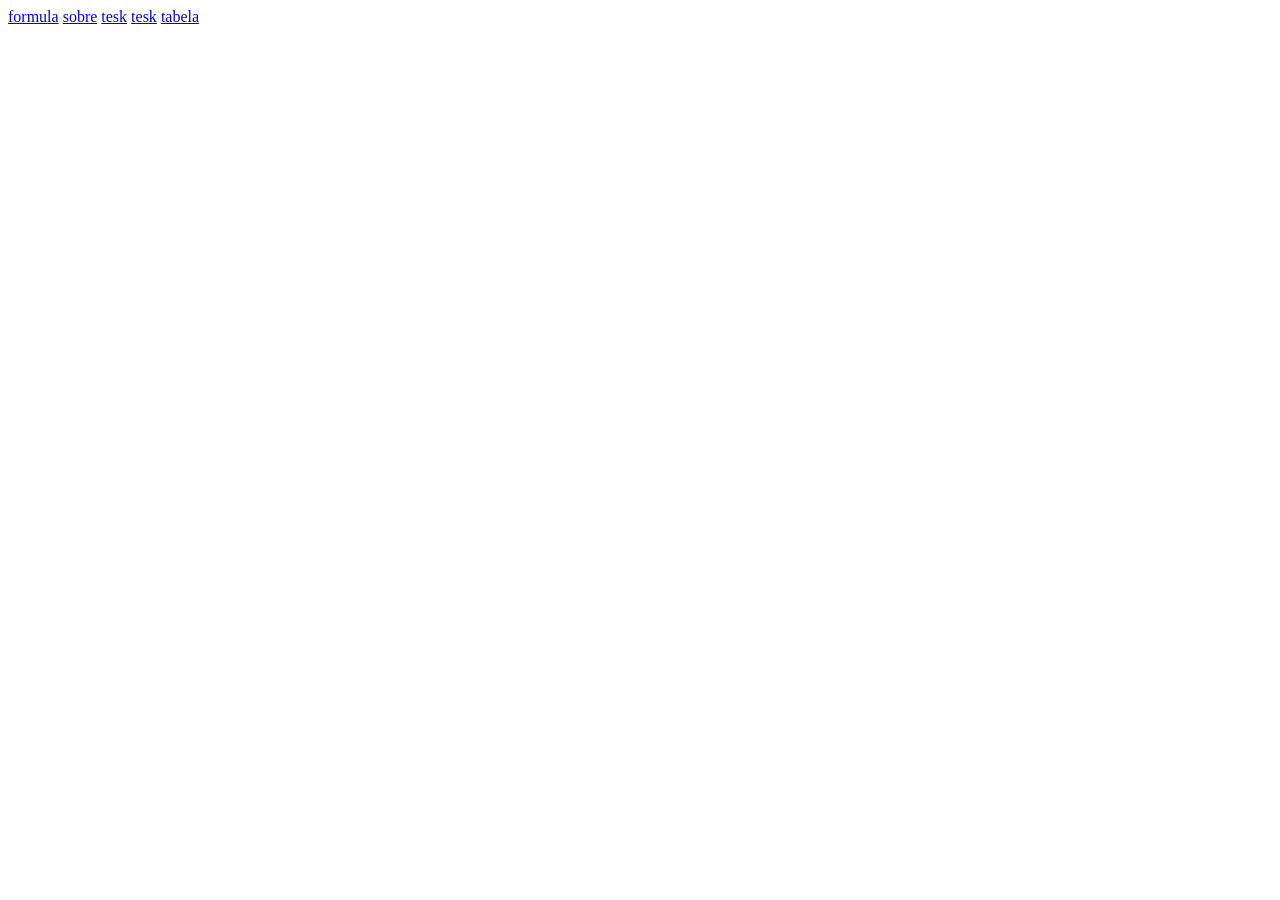
<file: index.html>
<!DOCTYPE html>
<html lang="pt-BR>
<head>
    <meta charset="UTF-8">
    <meta name="viewport" content="width=device-width, initial-scale=1.0">
    <title>My site</title>
</head>
<body>
    <a href="formula/teste.html">formula</a>
    <a href="sobre/soobre.html">sobre</a>
    <a href="tesk/tesk.html">tesk</a>
    <a href="html/semântica.html">tesk</a>
    <a href="html/tabela.html">tabela</a>
</body>
</html>
</file>
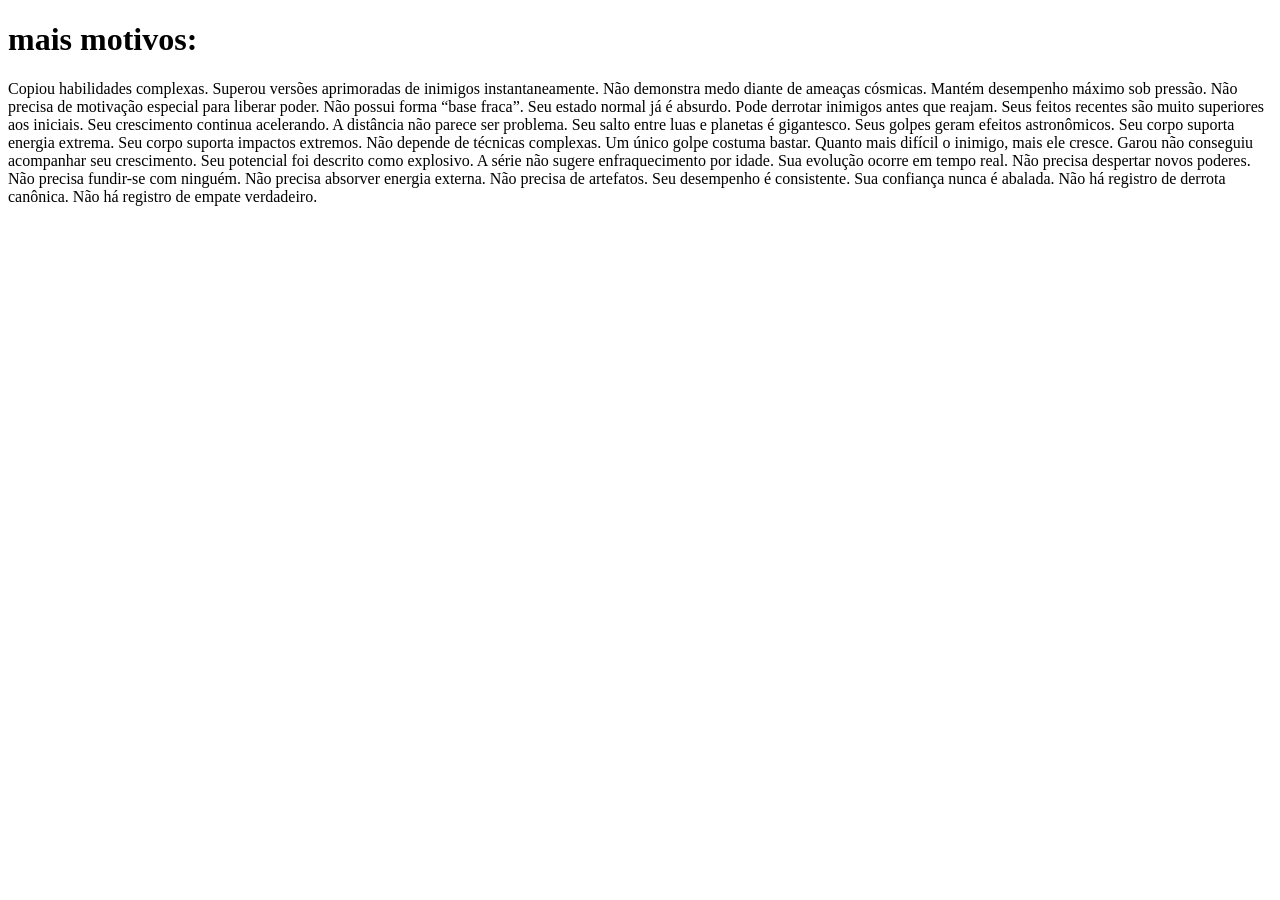
<file: teste.html>
<!DOCTYPE html>
<html lang="en">
<head>
    <meta charset="UTF-8">
    <meta name="viewport" content="width=device-width, initial-scale=1.0">
   <link rel="stylesheet" href="/style.css"
</head>
<body>
    <h1>mais motivos:</h1>
    <p>Copiou habilidades complexas.
    Superou versões aprimoradas de inimigos instantaneamente.
    Não demonstra medo diante de ameaças cósmicas.
    Mantém desempenho máximo sob pressão.
    Não precisa de motivação especial para liberar poder.
    Não possui forma “base fraca”.
    Seu estado normal já é absurdo.
    Pode derrotar inimigos antes que reajam.
    Seus feitos recentes são muito superiores aos iniciais.
    Seu crescimento continua acelerando.
    A distância não parece ser problema.
    Seu salto entre luas e planetas é gigantesco.
    Seus golpes geram efeitos astronômicos.
    Seu corpo suporta energia extrema.
    Seu corpo suporta impactos extremos.
    Não depende de técnicas complexas.
    Um único golpe costuma bastar.
    Quanto mais difícil o inimigo, mais ele cresce.
    Garou não conseguiu acompanhar seu crescimento.
    Seu potencial foi descrito como explosivo.
    A série não sugere enfraquecimento por idade.
    Sua evolução ocorre em tempo real.
    Não precisa despertar novos poderes.
    Não precisa fundir-se com ninguém.
    Não precisa absorver energia externa.
    Não precisa de artefatos.
    Seu desempenho é consistente.
    Sua confiança nunca é abalada.
    Não há registro de derrota canônica.
    Não há registro de empate verdadeiro.</p>
</body>
</html>
</file>
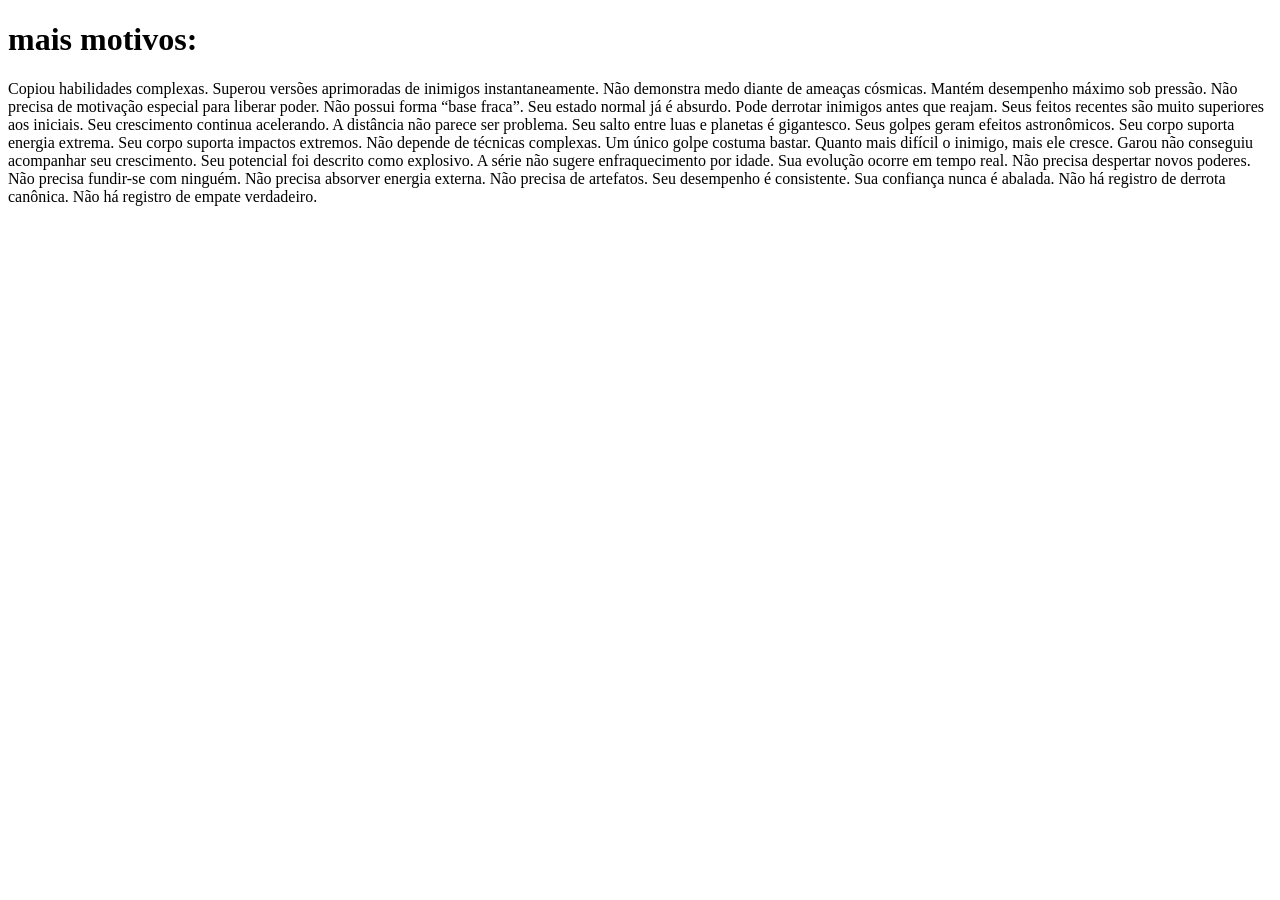
<file: formula/teste.html>
<!DOCTYPE html>
<html lang="pt-BR">
<head>
    <meta charset="UTF-8">
    <meta name="viewport" content="width=device-width, initial-scale=1.0">
   <link rel="stylesheet" href="/style.css"
</head>
<body>
    <h1>mais motivos:</h1>
    <p>Copiou habilidades complexas.
    Superou versões aprimoradas de inimigos instantaneamente.
    Não demonstra medo diante de ameaças cósmicas.
    Mantém desempenho máximo sob pressão.
    Não precisa de motivação especial para liberar poder.
    Não possui forma “base fraca”.
    Seu estado normal já é absurdo.
    Pode derrotar inimigos antes que reajam.
    Seus feitos recentes são muito superiores aos iniciais.
    Seu crescimento continua acelerando.
    A distância não parece ser problema.
    Seu salto entre luas e planetas é gigantesco.
    Seus golpes geram efeitos astronômicos.
    Seu corpo suporta energia extrema.
    Seu corpo suporta impactos extremos.
    Não depende de técnicas complexas.
    Um único golpe costuma bastar.
    Quanto mais difícil o inimigo, mais ele cresce.
    Garou não conseguiu acompanhar seu crescimento.
    Seu potencial foi descrito como explosivo.
    A série não sugere enfraquecimento por idade.
    Sua evolução ocorre em tempo real.
    Não precisa despertar novos poderes.
    Não precisa fundir-se com ninguém.
    Não precisa absorver energia externa.
    Não precisa de artefatos.
    Seu desempenho é consistente.
    Sua confiança nunca é abalada.
    Não há registro de derrota canônica.
    Não há registro de empate verdadeiro.</p>
</body>
</html>
</file>
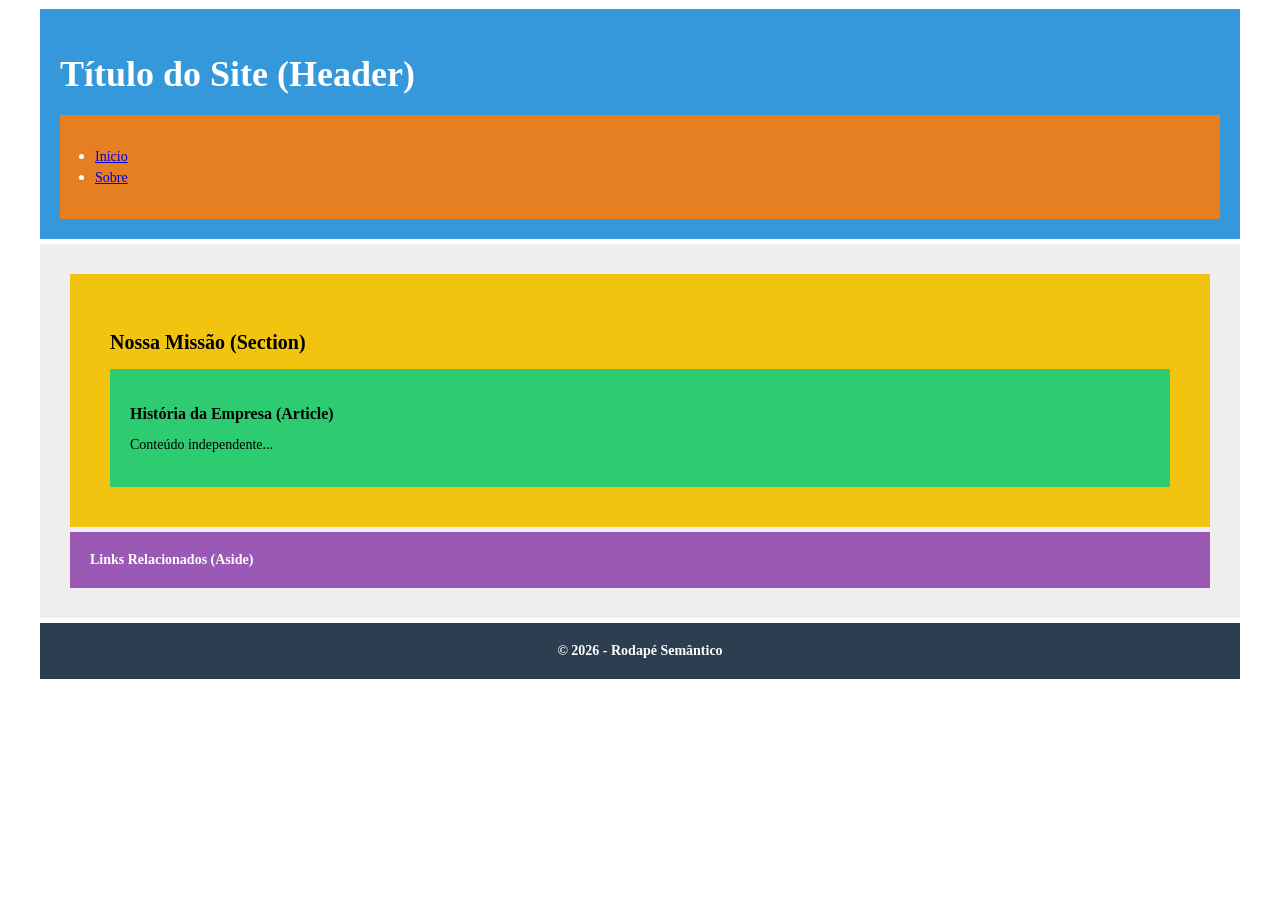
<file: html/semântica.html>
<!DOCTYPE html>
<html lang="pt-BR">
<head>
    <meta charset="UTF-8">
    <meta name="viewport" content="width=device-width, initial-scale=1.0">
    <title>Document</title>
     <style>
        body{
            background-color: rgb(255, 255, 255);
            padding: 0px;
            display:flex;
            flex-direction:column;
            align-items: center;
        }
        .container {
            width: 100%;
            max-width: 1200px;
            background-color: rgb(255, 255, 255);
            border: 1px solid rgb(255, 255, 255);
        }
        header {
            background-color: #3498db;
            color: white;
            padding: 20px;
            margin-bottom: 5px;
        }
        header h1 {
            font-size: 36px;
            margin-bottom: 20px;
        }
        nav {
            background-color: #e67e22;
            padding: 15px;
        }
        nav ul {
            padding-left: 20px;
        }
        nav ul li a {
            color: #0000ee;
            text-decoration: underline;
            font-size: 14px;
            line-height: 1.5;
        }
        .main-content {
            background-color: #f0eeee;
            padding: 30px;
            margin-bottom: 5px;
        }
        section {
            background-color: #f1c40f;
            padding: 40px;
            margin-bottom: 5px;
        }
        section h2 {
            font-size: 20px;
            color: #000;
            margin-bottom: 15px;
        }
        article {
            background-color: #2ecc71;
            padding: 20px;
            color: #000;
        }
        article h3 {
            font-size: 16px;
            margin-bottom: 10px;
        }
        article p {
            font-size: 14px;
        }
        aside {
            background-color: #9b59b6;
            color: white;
            padding: 20px;
            font-size: 14px;
            font-weight: bold;
        }
        footer {
            background-color: #2c3e50;
            color: white;
            text-align: center;
            padding: 20px;
            font-size: 14px;
            font-weight: bold;
        }
    </style>
</head>
<body>
    <div class="container">
        <header>
            <h1>Título do Site (Header)</h1>
            <nav>
                <ul>
                    <li><a href="#">Início</a></li>
                    <li><a href="#">Sobre</a></li>
                </ul>
            </nav>
        </header>
        <div class="main-content">
            <section>
                <h2>Nossa Missão (Section)</h2>
                <article>
                    <h3>História da Empresa (Article)</h3>
                    <p>Conteúdo independente...</p>
                </article>
            </section>
            <aside>
                Links Relacionados (Aside)
            </aside>
        </div>
        <footer>
            © 2026 - Rodapé Semântico
        </footer>
    </div>
</body>
</html>
</file>
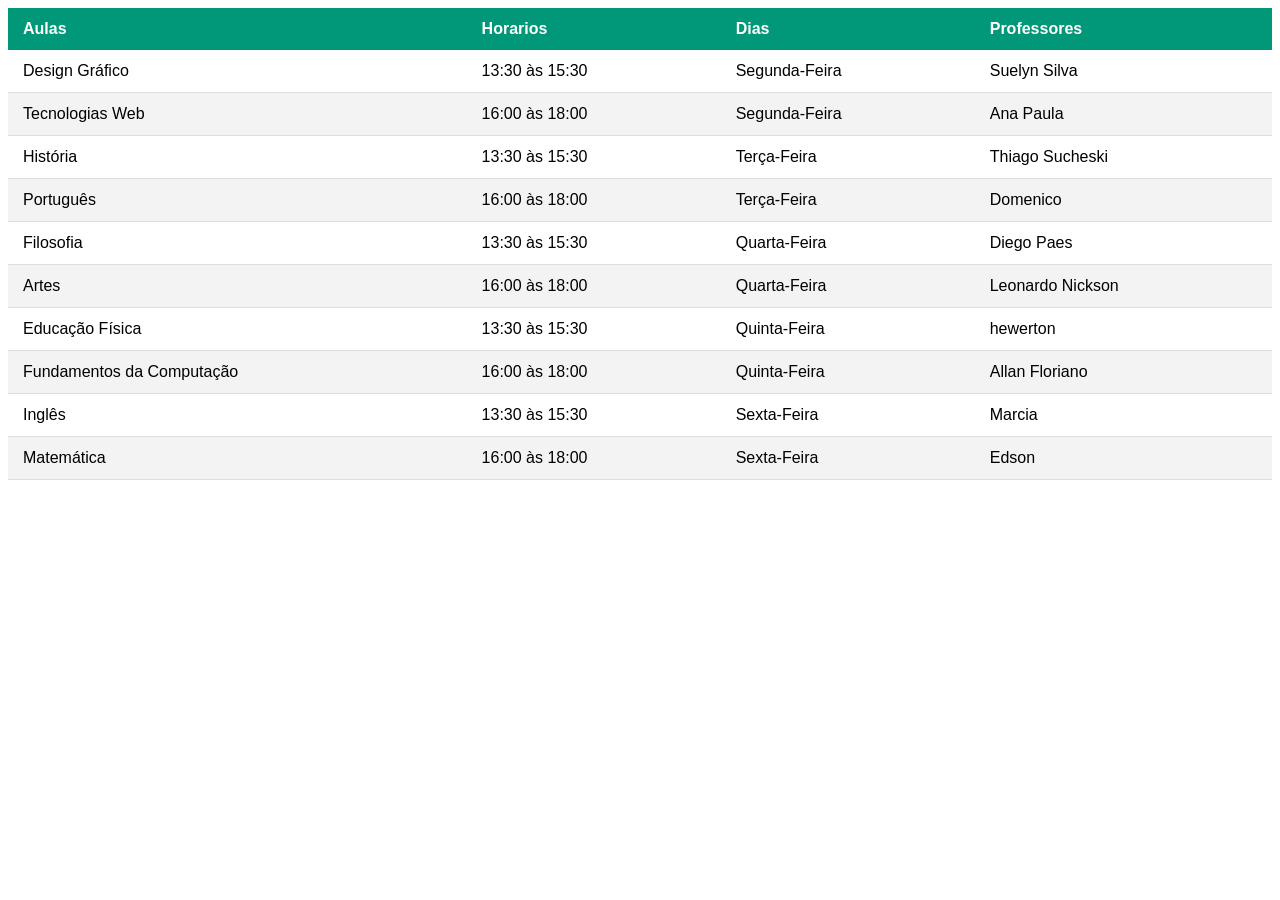
<file: html/tabela.html>
<!DOCTYPE html>
<html lang="pt-BR">
<head>
    <meta charset="UTF-8">
    <meta name="viewport" content="width=device-width, initial-scale=1.0">
    <title>Document</title>
    <link rel="stylesheet" href="/style.css">
</head>
<body>
<div class="table-container"></div>
    <table>
         <thead>
            <tr>
                <th>Aulas</th>
                <th>Horarios</th>
                <th>Dias</th>
                <th>Professores</th>
            </tr>
        </thead>
         <tbody>
            <tr>
                <td>Design Gráfico</td>
                <td>13:30 às 15:30</td>
                <td>Segunda-Feira</td>
                <td>Suelyn Silva</td>
            </tr>
            <tr>
                <td>Tecnologias Web</td>
                <td>16:00 às 18:00</td>
                <td>Segunda-Feira</td>
                <td>Ana Paula</td>
            </tr>
            <tr>
                <td>História</td>
                <td>13:30 às 15:30</td>
                <td>Terça-Feira</td>
                <td>Thiago Sucheski</td>
            </tr>
            <tr>
                <td>Português</td>
                <td>16:00 às 18:00</td>
                <td>Terça-Feira</td>
                <td>Domenico</td>
            </tr>
            <tr>
                <td>Filosofia</td>
                <td>13:30 às 15:30</td>
                <td>Quarta-Feira</td>
                <td>Diego Paes</td>
            </tr>
            <tr>
                <td>Artes</td>
                <td>16:00 às 18:00</td>
                <td>Quarta-Feira</td>
                <td>Leonardo Nickson</td>
            </tr>
                <tr>
                <td>Educação Física</td>
                <td>13:30 às 15:30</td>
                <td>Quinta-Feira</td>
                <td>hewerton</td>
            </tr>
                <tr>
                <td>Fundamentos da Computação</td>
                <td>16:00 às 18:00</td>
                <td>Quinta-Feira</td>
                <td>Allan Floriano</td>
            </tr>
                <tr>
                <td>Inglês</td>
                <td>13:30 às 15:30</td>
                <td>Sexta-Feira</td>
                <td>Marcia</td>
            </tr>
                <tr>
                <td>Matemática</td>
                <td>16:00 às 18:00</td>
                <td>Sexta-Feira</td>
                <td>Edson</td>
                </tr>
        </tbody>
    </table>
</div>
</body>
</html>
</file>
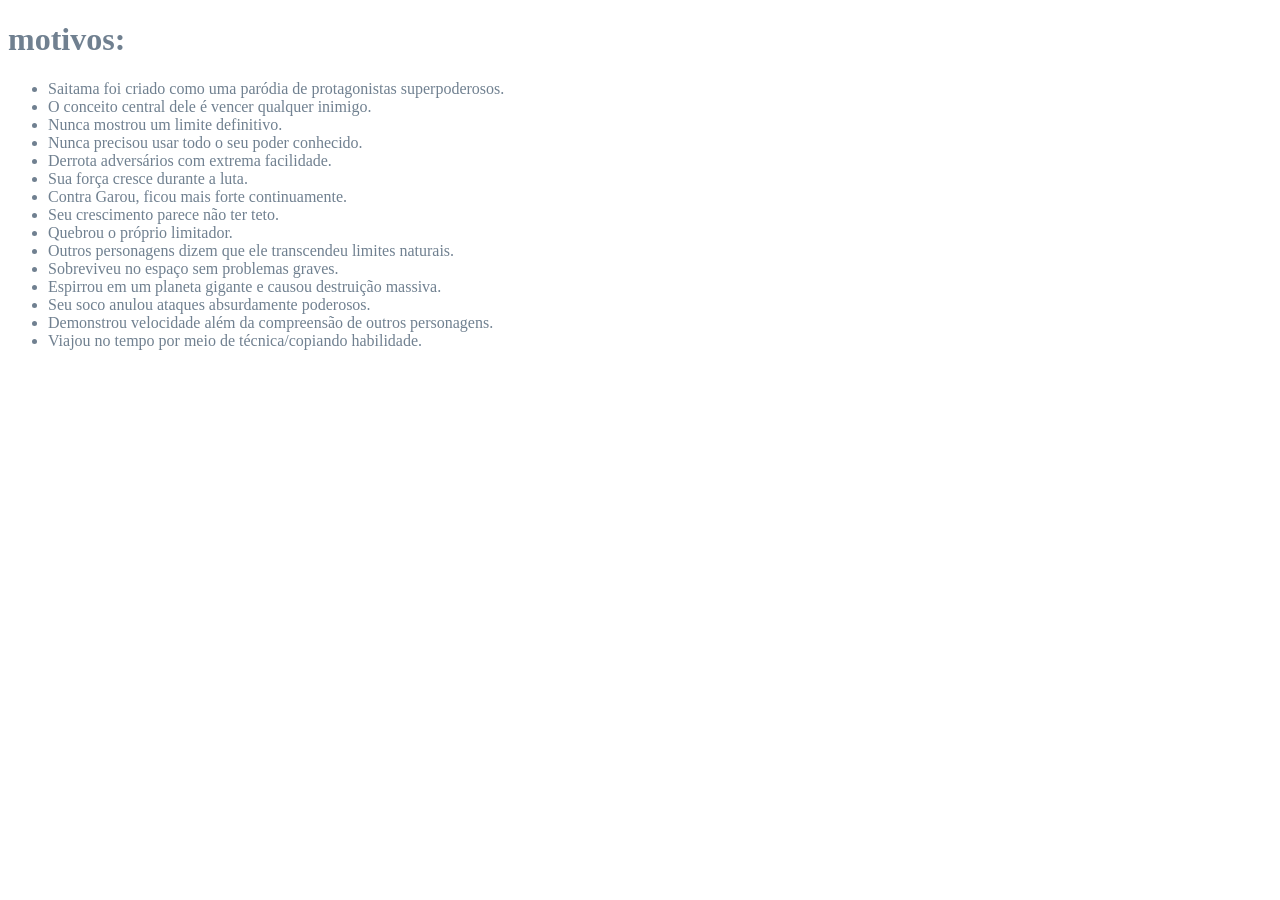
<file: sobre/soobre.html>
<!DOCTYPE html>
<html lang="pt-BR">
<head>
    <meta charset="UTF-8">
    <meta name="viewport" content="width=device-width, initial-scale=1.0">
    <title>Document</title>
    <style>
    body {color:slategray;}
    </style>
</head>
<body>
    <h1>motivos:</h1>
    <p> 
    <ul>
        <li>Saitama foi criado como uma paródia de protagonistas superpoderosos.</li>
        <li>O conceito central dele é vencer qualquer inimigo.</li>
        <li>Nunca mostrou um limite definitivo.</li>
        <li>Nunca precisou usar todo o seu poder conhecido.</li>
        <li>Derrota adversários com extrema facilidade.</li>
        <li>Sua força cresce durante a luta.</li>
        <li>Contra Garou, ficou mais forte continuamente.</li>
        <li>Seu crescimento parece não ter teto.</li>
        <li>Quebrou o próprio limitador.</li>
        <li>Outros personagens dizem que ele transcendeu limites naturais.</li>
        <li>Sobreviveu no espaço sem problemas graves.</li>
        <li>Espirrou em um planeta gigante e causou destruição massiva.</li> 
        <li>Seu soco anulou ataques absurdamente poderosos.</li>
        <li>Demonstrou velocidade além da compreensão de outros personagens.</li> 
        <li>Viajou no tempo por meio de técnica/copiando habilidade.</li>
    </ul>
    </p>
</body>
</html>
</file>
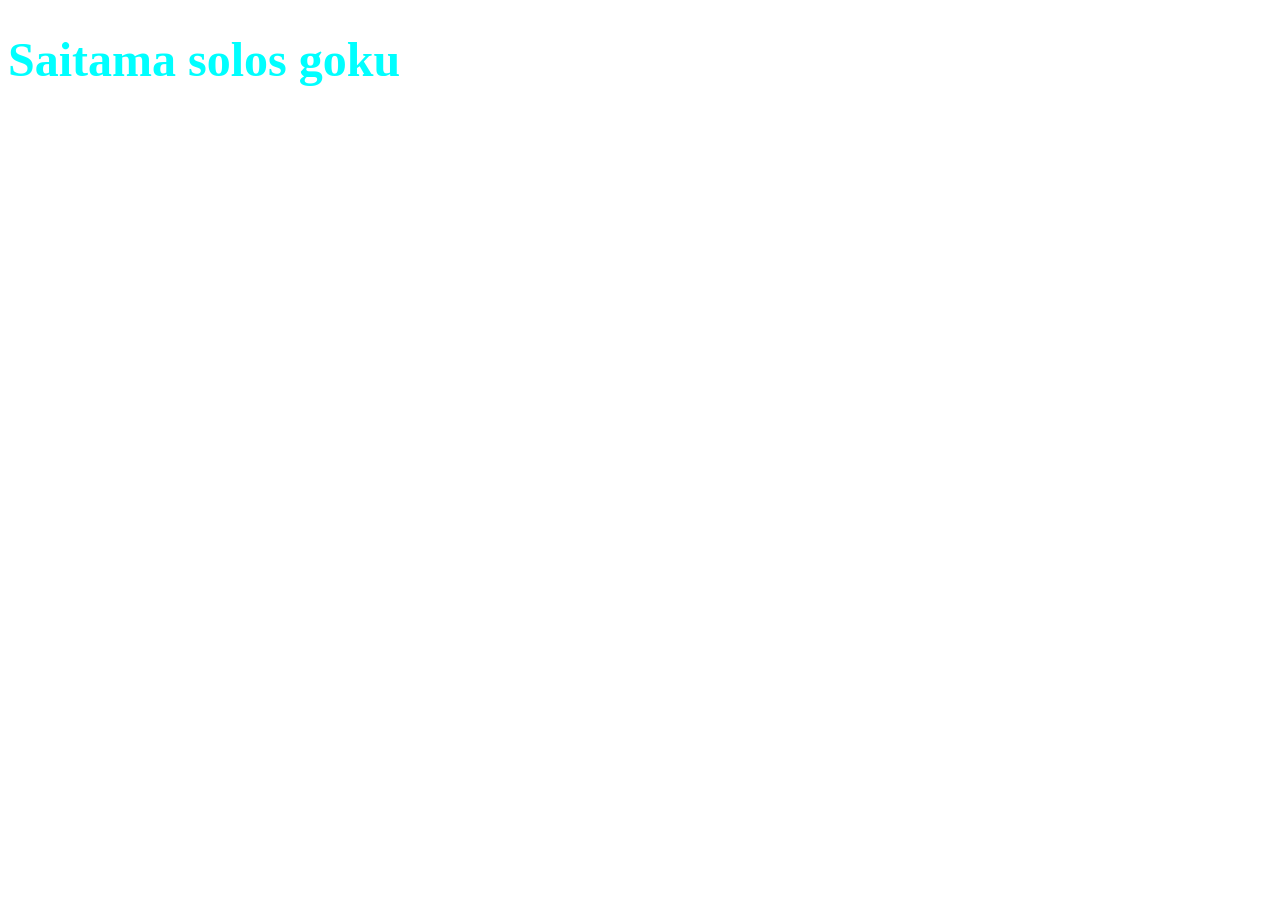
<file: tesk/tesk.html>
<!DOCTYPE html>
<html lang="pt-BR>
<head>
    <meta charset="UTF-8">
    <meta name="viewport" content="width=device-width, initial-scale=1.0">
    <title>Document</title>
</head>
<body>
    <h1 style="color: aqua; font-size: 48px;">
        Saitama solos goku
    </h1>
</body>
</html>
</file>
<file: style.css>
.table-container {
  overflow-x: auto;
  width: 100%;
}
table {
  width: 100%;
  border-collapse: collapse; 
  font-family: sans-serif;
  font-size: 16px;
  text-align: left;
}

th {
  background-color: #009879;
  color: #ffffff;
  font-weight: bold;
  padding: 12px 15px;
}

td {
  padding: 12px 15px;
  border-bottom: 1px solid #dddddd;
}

tbody tr:nth-of-type(even) {
  background-color: #f3f3f3;
}

tbody tr:hover {
  background-color: #f1f1f1;
}
</file>
